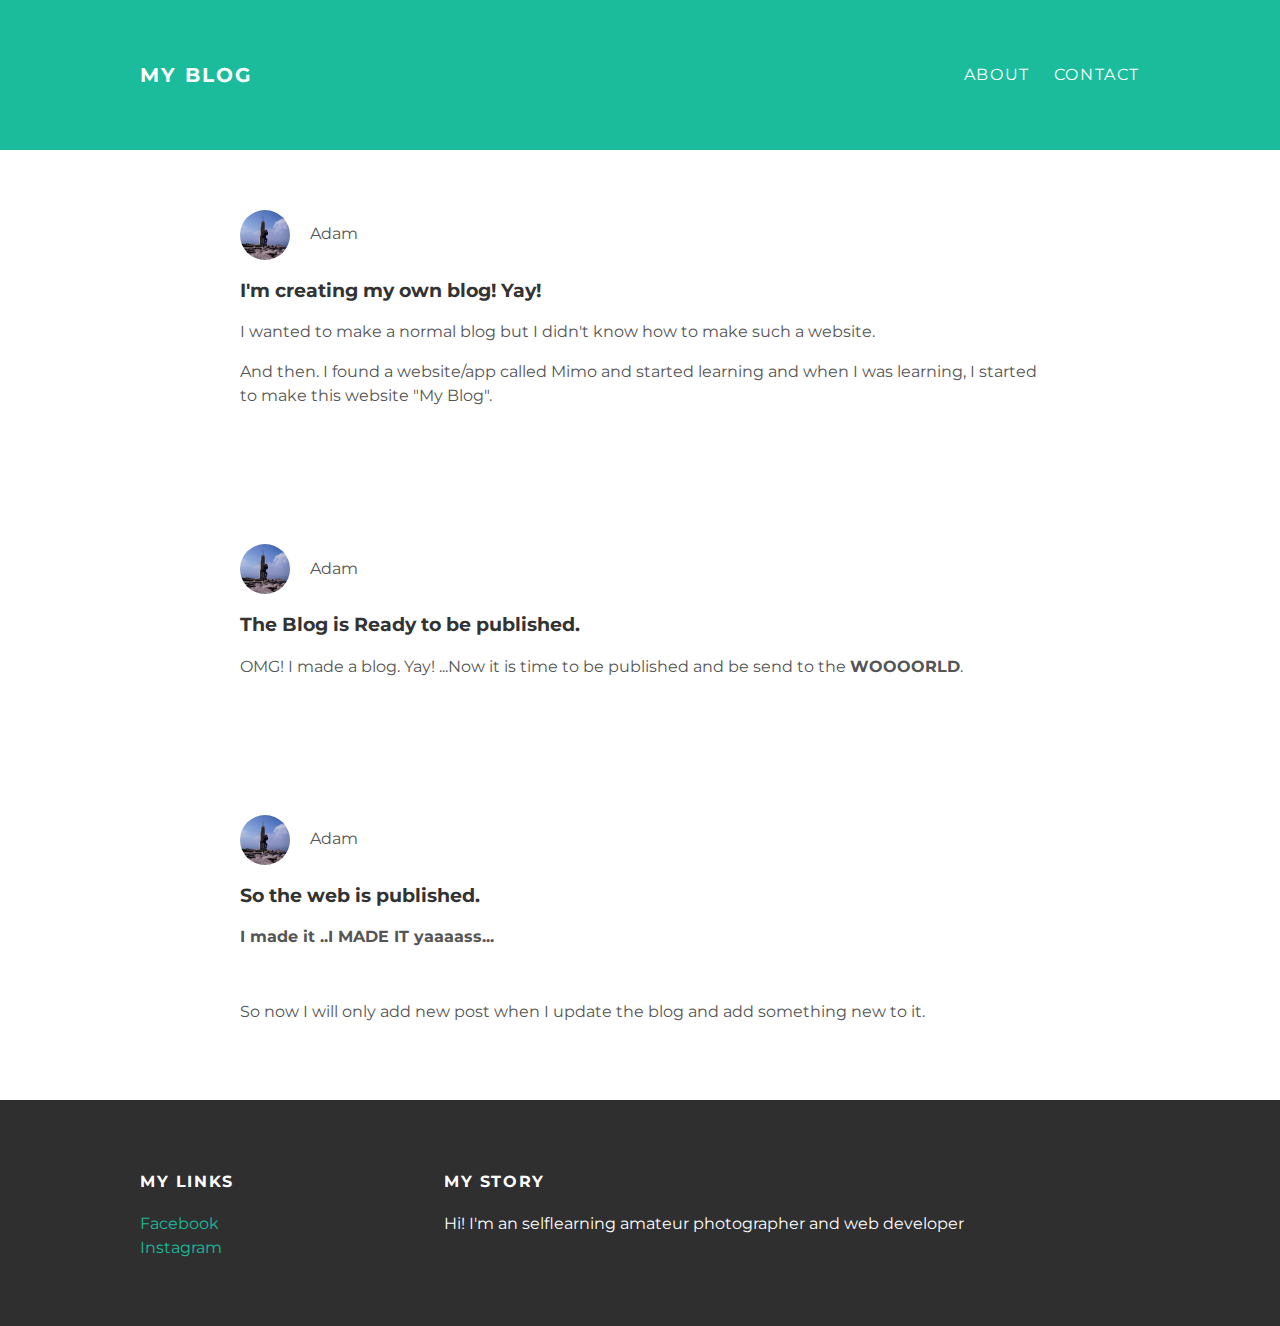
<file: index.html>
<!DOCTYPE html>
<html>
<head>
<title>My Blog</title>
<link rel="stylesheet" type="text/css" href="style.css">
</head>
<body>
  <div id="header">
  <div class="container">
    <a id="header-title" href="index.html">My Blog</a>
    <ul id="header-nav">
      <li><a href="about.html">About</a></li>
      <li><a href="mailto:lipertacik04@gmail.com">Contact</a></li>
    </ul>
  </div>
  </div>
  <!-- Post -->
  <div id="content">
  <div class="post-container" class="postback">
    <div class="post">
    <div class="post-author">
    <img src="me.png">
    <span>Adam</span>
  </div>
  <h3 class="post-title">I'm creating my own blog! Yay!</h3>
  <div class="post-content">
    <p>I wanted to make a normal blog but I didn't know how to make such a website.</p>
    <p>And then. I found a website/app called Mimo and started learning and when I was learning, I started to make this website "My Blog".</p>
  </div>
 </div>
 </div>
  </div>
<!-- Post -->
  <div class="post-container" class="postback">
    <div class="post">
    <div class="post-author">
    <img src="me.png">
    <span>Adam</span>
  </div>
  <h3 class="post-title">The Blog is Ready to be published.</h3>
  <div class="post-content">
    <p>OMG! I made a blog. Yay! ...Now it is time to be published and be send to the <strong>WOOOORLD</strong>.</p>
  </div>
  </div>
  </div>
 </div>
  <!-- Post -->
  <div class="post-container" class="postback">
    <div class="post">
    <div class="post-author">
    <img src="me.png">
    <span>Adam</span>
  </div>
  <h3 class="post-title">So the web is published.</h3>
  <div class="post-content">
    <p><strong>I made it ..I MADE IT yaaaass...</strong></p>
    <br>
    <p>So now I will only add new post when I update the blog and add something new to it.</p>
  </div>
  </div>
  </div>
 </div>
  <!-- Post -->
  <div id="footer">
  <div class="container">
  <div class="column">
    <h4>My Links</h4>
    <p>
    <a href="https://www.facebook.com/AdamPavelLipert">Facebook</a>
    <br>
    <a href="https://www.instagram.com/adam_lipert/">Instagram</a>
  </p>
  </div>

  <div class="column">
    <h4>My Story</h4>
    <p>Hi! I'm an selflearning amateur photographer and web developer</p>
  </div>
  </div>
  </div>
</body>
</html>
</file>
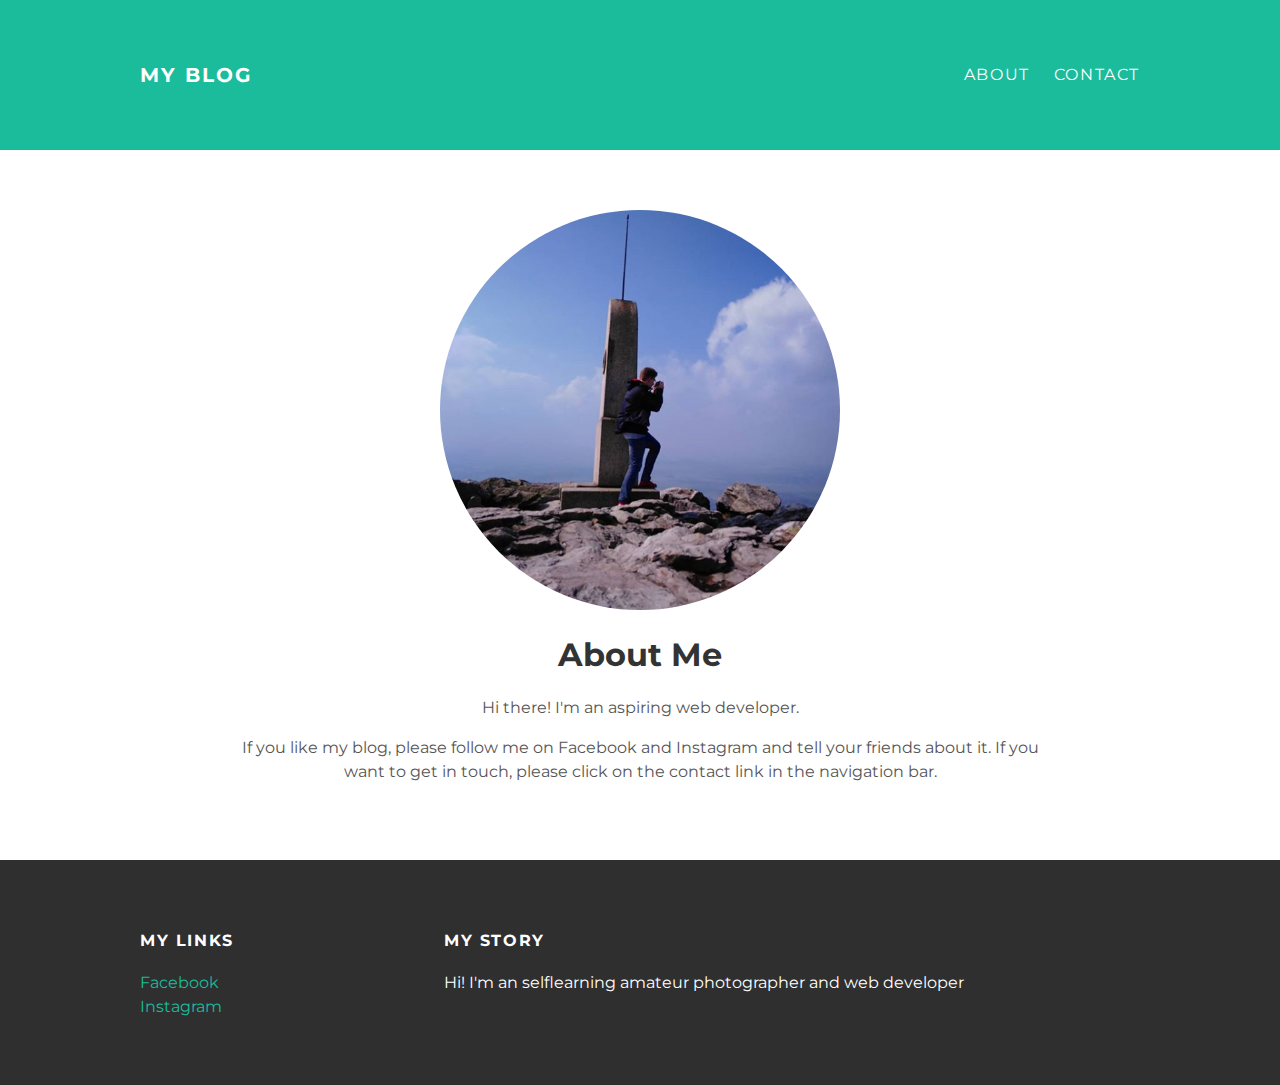
<file: about.html>
<!DOCTYPE html>
<html>
<head>
<title>My Blog</title>
<link rel="stylesheet" type="text/css" href="style.css">
</head>
<body>
  <div id="header">
  <div class="container">
    <a id="header-title" href="index.html">My Blog</a>
    <ul id="header-nav">
      <li><a href="about.html">About</a></li>
      <li><a href="mailto:lipertacik04@gmail.com">Contact</a></li>
    </ul>
  </div>
  </div>
  <div id="content">
  <div class="container">
    <div class="about">
    <div class="about-author">
    <img src="me.png" class="image">
  </div>
  <h1 class="about-title">About Me</h1>
  <div class="about-content">
    <p>Hi there! I'm an aspiring web developer.</p>
    <p>If you like my blog, please follow me on Facebook and Instagram and tell your friends about it.
       If you want to get in touch, please click on the contact link in the navigation bar.</p>
  </div> <!-- about content -->
  </div> <!-- about -->
</div> <!-- container -->
  </div> <!-- content -->
  <div id="footer">
  <div class="container">
  <div class="column">
    <h4>My Links</h4>
    <p>
    <a href="https://www.facebook.com/AdamPavelLipert">Facebook</a>
    <br>
    <a href="https://www.instagram.com/adam_lipert/">Instagram</a>
  </p>
  </div>
  <div class="column">
    <h4>My Story</h4>
    <p>Hi! I'm an selflearning amateur photographer and web developer</p>
  </div>
  </div>
 </div>
</body>
</html>
</file>
<file: style.css>
@import url(http://fonts.googleapis.com/css?family=Montserrat:400,700);

body {
  color: #555;
  margin: 0;


  font-family: 'Montserrat', sans-serif;
}

#header {
  background-color: #1abc9c;
  height: 150px;
  line-height: 150px;
}

#header a {
  color: white;
  text-decoration: none;

  text-transform: uppercase;
  letter-spacing: 0.1em;
}

#header a:hover {
  color: #222;
}

#header-title {
  display: block;
  float: left;

  font-size: 20px;
  font-weight: bold;
}

#header-nav {
  display: block;
  float: right;
  margin-top: 0;
}

#header-nav li {
  display: inline;
  padding-left: 20px;
}

.container {
  max-width: 1000px;
  margin: 0 auto;
}

#footer {
  background-color: #2f2f2f;
  padding: 50px 0;
}
.column {
  min-width: 300px;
  display: inline-block;
  vertical-align: top;
}

#footer h4 {
  color: white;
  text-transform: uppercase;
  letter-spacing: 0.1em;
}

#footer p {
  color: white;
}

a {
  color: #1abc9c;
  text-decoration: none;
}
a:hover {
  color: #F6A623;
}

.post {
  max-width: 800px;
  margin: 0 auto;
  padding: 60px 0;
}

.post-author img {
  width: 50px;
  height: 50px;
  vertical-align: middle;
  border-radius: 50%;
}

.post-author span {
  margin-left: 16px;
}

h1,h2,h3,h4 {
  color: #333;
}

p {
  line-height: 1.5;
}

.post, .about {
  max-width: 800px;
  margin: 0 auto;
  padding: 60px 0;
}

.image {
  width: 400px;
  height: 400px;
  border-radius: 50%;
}

.about {
  text-align: center;
}
</file>
